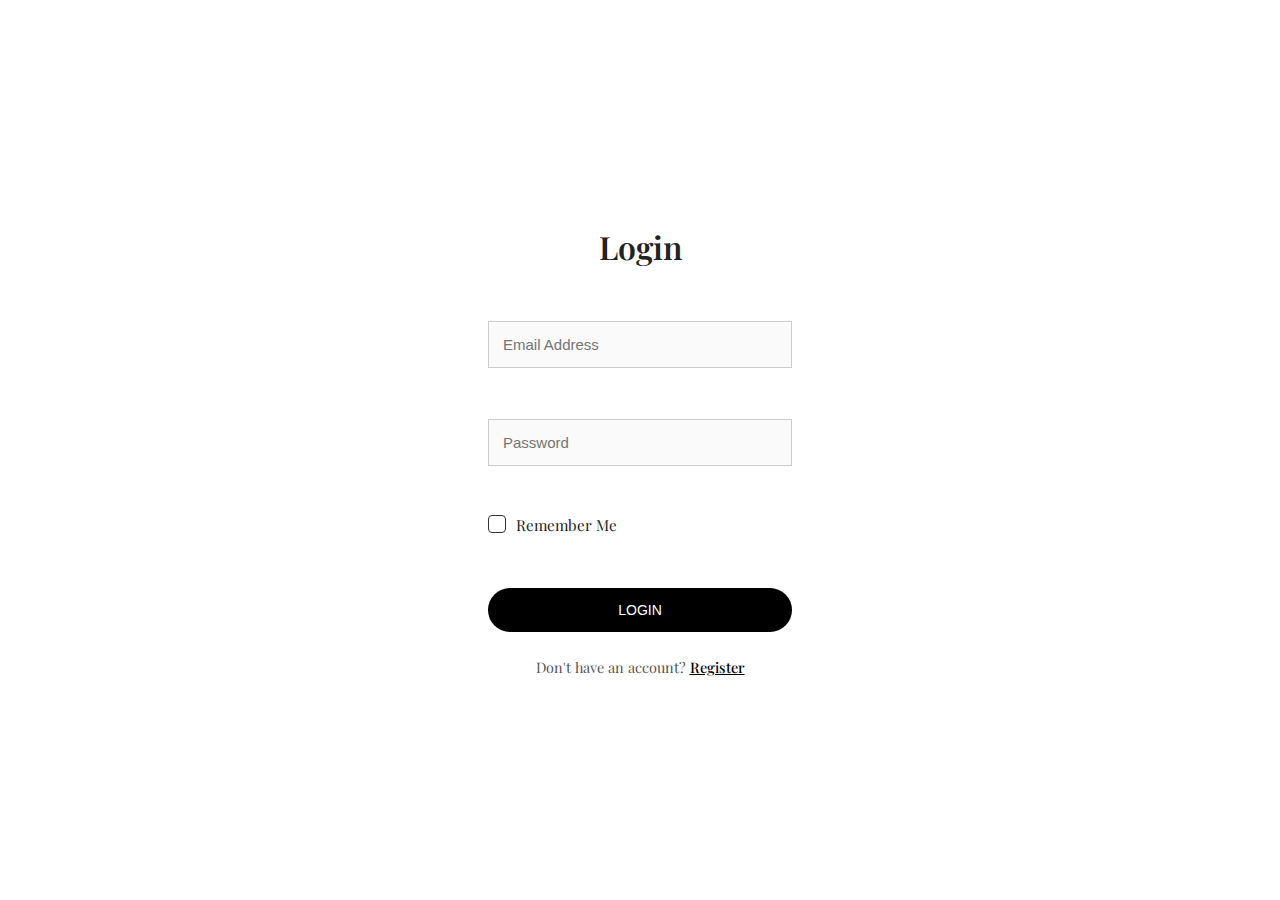
<file: login.html>
<!DOCTYPE html>
<html>
<head>
  
  <title>Login | The Jersey Vault</title>
  <meta name="viewport" content="width=device-width, initial-scale=1.0" />
  <link rel="stylesheet" href="style.css" />
  <link href="https://fonts.googleapis.com/css2?family=Playfair+Display:wght@400;600&display=swap" rel="stylesheet">
</head>

<body>
  <div class="auth-wrapper">
    <main class="auth">
      <h2>Login</h2>
      <form id="login-form">
  <input type="email" placeholder="Email Address" name="email" required />
  <input type="password" placeholder="Password" name="password" required />
 <label class="remember-container">
  <input type="checkbox" name="remember">
  <span class="checkmark"></span>
  Remember Me
</label>
  <div id="login-msg" style="font-size: 0.8rem; color: #c00;"></div>
  <button type="submit" class="btn">Login</button>
</form>
      <p>Don't have an account? <a href="register.html">Register</a></p>
    </main>
  </div>

<script>
  document.getElementById("login-form").addEventListener("submit", function (e) {
    e.preventDefault();

    const email = this.email.value.trim();
    const password = this.password.value;
    const remember = this.remember.checked;
    const loginMsg = document.getElementById("login-msg");

    const emailRegex = /^[^\s@]+@[^\s@]+\.[^\s@]+$/;
    if (!emailRegex.test(email)) {
      loginMsg.textContent = "Please enter a valid email address.";
      return;
    }

    if (password.length < 6) {
      loginMsg.textContent = "Password must be at least 6 characters.";
      return;
    }

    const user = {
      email: email,
      loginTime: new Date().toISOString()
    };

    if (remember) {
      localStorage.setItem("jerseyUser", JSON.stringify(user));
    } else {
      sessionStorage.setItem("jerseyUser", JSON.stringify(user));
    }

    loginMsg.textContent = "";
    alert("Login successful!");
    window.location.href = "shop.html";
  });
</script>


</body>
</html>
</file>
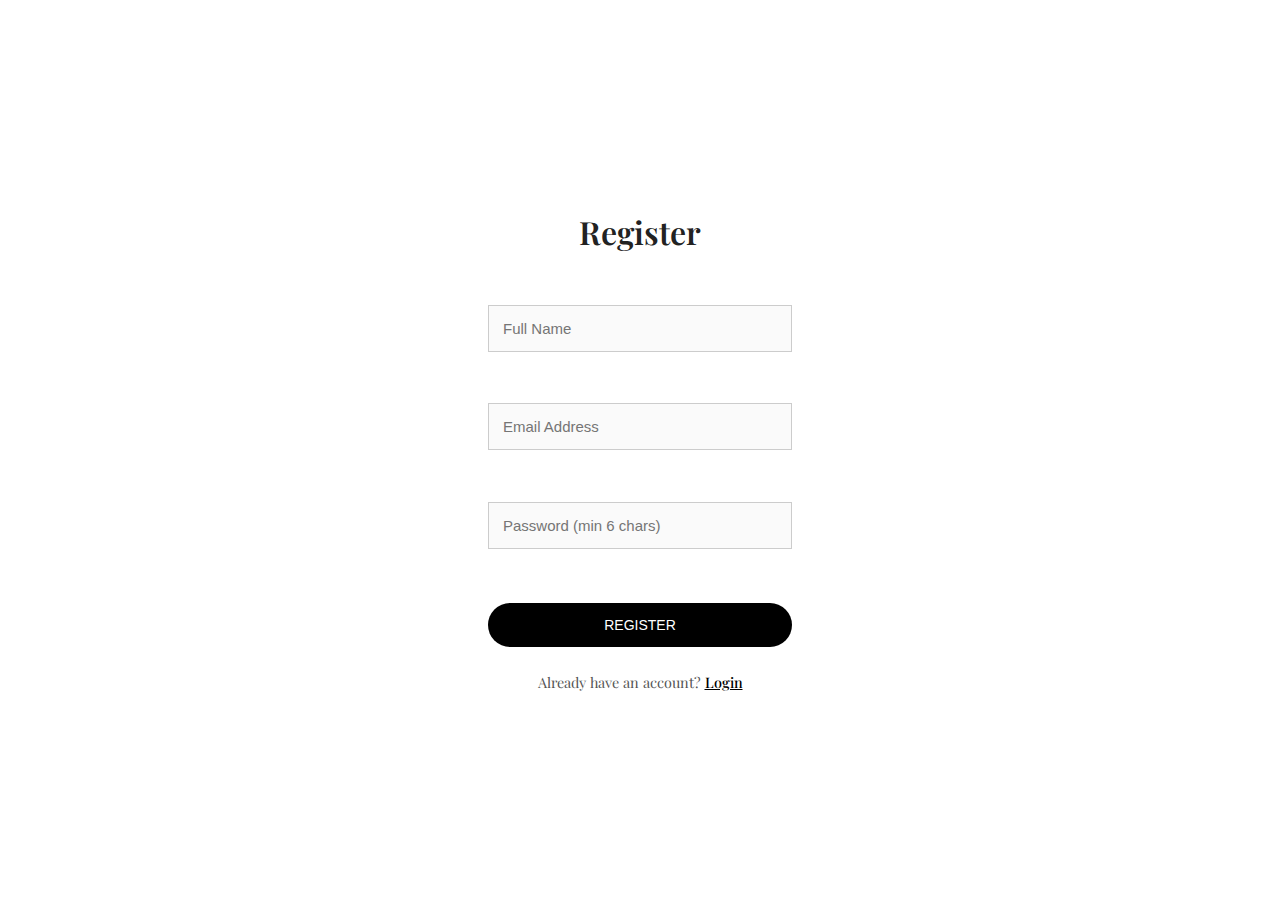
<file: register.html>
<!DOCTYPE html>
<html>
<head>

  <title>Register | The Jersey Vault</title>
  <meta name="viewport" content="width=device-width, initial-scale=1.0" />
  <link rel="stylesheet" href="style.css" />
  <link href="https://fonts.googleapis.com/css2?family=Playfair+Display:wght@400;600&display=swap" rel="stylesheet">
</head>

<body>
  <div class="auth-wrapper">
    <main class="auth">
      <h2>Register</h2>
      <form id="register-form">
        <input type="text" placeholder="Full Name" name="fullname" required />
        <input type="email" placeholder="Email Address" name="email" required />
        <input type="password" placeholder="Password (min 6 chars)" name="password" required />
        <div id="password-msg" style="font-size: 0.8rem; color: #c00;"></div>
        <button type="submit" class="btn">Register</button>
      </form>
      <p>Already have an account? <a href="login.html">Login</a></p>
    </main>
  </div>

  <script>
    document.getElementById("register-form").addEventListener("submit", function (e) {
      e.preventDefault();

      const fullName = this.fullname.value.trim();
      const email = this.email.value.trim();
      const password = this.password.value;

      const passwordMsg = document.getElementById("password-msg");

      // Basic email format check
      const emailRegex = /^[^\s@]+@[^\s@]+\.[^\s@]+$/;

      // Password validation: min 6 chars, 1 number, 1 uppercase
      const strongPassword = password.length >= 6 &&
                              /[A-Z]/.test(password) &&
                              /\d/.test(password);

      if (!emailRegex.test(email)) {
        passwordMsg.textContent = "Please enter a valid email address.";
        return;
      }

      if (!strongPassword) {
        passwordMsg.textContent = "Password must be at least 6 characters, include a number and an uppercase letter.";
        return;
      }

      passwordMsg.textContent = ""; // Clear any message
      alert("Registration successful!");
      window.location.href = "shop.html";
    });
  </script>
</body>
</html>
</file>
<file: style.css>
.brand img {
  width: 40px;
  height: 40px;
  border-radius: px;
  object-fit: cover;
}

/* Reset & Base */
* {
  margin: 0;
  padding: 0;
  box-sizing: border-box;
}

body {
  font-family: 'Helvetica Neue', sans-serif;
  background-color: white;
  color: #111;
  line-height: 1.6;
}

a {
  display: inline-block;
  text-decoration: none;
  color: inherit;
}



/* Header */
header {
  border-bottom: 1px solid gray;
  padding: 1rem 2rem;
  text-align: center;
}

nav {
  margin-top: 0.5rem;
  color: #111;
  font-family: 'Playfair Display', serif;
}

nav a {
  margin: 0 1rem;
  font-size: 0.9rem;
  position: relative;
}

nav a::after {
  content: "";
  position: absolute;
  width: 0%;
  height: 3px;
  left: 0;
  bottom: -3px;
  background: black;
  transition: 0.3s;
}


nav a:hover::after {
  width: 100%;
}

/* Header layout */
header {
  background-color: white;
  color: #fff;
  padding: 1rem 2rem;
  display: flex;
  justify-content: space-between;
  align-items: center;
  flex-wrap: wrap;
}

.brand {
  display: flex;
  align-items: center;
  gap: 0.75rem;
}

.brand img {
  width: 40px;
  height: 40px;
  object-fit: cover;
  border-radius: 6px;
}

.brand h1 {
  font-size: 1.4rem;
  letter-spacing: 1px;
}
 
h1{
font-family: 'Playfair Display', serif;
color: black;

}


.main-nav a:hover {
  color: black;
}

/* Responsive Nav (optional) */
@media (max-width: 600px) {
  header {
    flex-direction: column;
    align-items: flex-start;
  }

  .main-nav {
    margin-top: 1rem;
    display: flex;
    flex-direction: column;
    gap: 1rem;
  }

  .main-nav a {
    margin: 0;
  }
}

/* Main Content */
main {
  padding: 2rem;
}

/* Buttons */
button, .btn {
  background: black;
  color: white;
  padding: 0.75rem 1.5rem;
  border: round;
  font-size: 0.9rem;
  cursor: pointer;

  border-radius: 0;
}

button:hover, .btn:hover {
  background: #333;
}

/* Product Grid */
.products {
  display: grid;
  grid-template-columns: repeat(auto-fit, minmax(250px, 1fr));
  gap: 2rem;
  margin-top: 2rem;
}

.product {
  background: white;
  padding: 1rem;
  border: 1px solid #eee;
  transition: transform 0.3s;
}

.product:hover {
  transform: scale(1.02);
}

.product img {
  width: 100%;
  object-fit: cover;
  margin-bottom: 1rem;
}

.product h3 {
  font-size: 1rem;
  margin-bottom: 0.3rem;
}

.product p {
  font-size: 0.9rem;
  color: #444;
  margin-bottom: 1rem;
}

/* Cart and Checkout Styles */
.cart-container, .checkout-container {
  max-width: 600px;
  margin: auto;
  background: #fff;
  padding: 2rem;
  border: 1px solid #eee;
}

.cart-item, #checkout-summary p {
  padding: 1rem 0;
  border-bottom: 1px solid #eee;
}

/* Forms */
input, textarea {
  width: 100%;
  padding: 0.75rem;
  margin: 1rem 0;
  border: 1px solid #ccc;
  font-size: 1rem;
}



/* Search Input */
.search-input {
  width: 100%;
  max-width: 400px;
  padding: 0.8rem;
  margin: 0 auto 2rem;
  display: block;
  font-size: 0.5rem;
  border: 0.5px solid #0f0d0d;
}

/* Slider Arrows */
.prev, .next {
  background: rgba(0, 0, 0, 0.5);
  color: white;
  font-weight: bold;
  padding: 0.5rem 1rem;
  font-size: 1.2rem;
  border: none;
  position: absolute;
  top: 50%;
  transform: translateY(-50%);
  cursor: pointer;
}

.prev { left: 10px; }
.next { right: 10px; }




.cart-container {
  padding: 2rem;
}

.cart-item {
  background: white;
  margin-bottom: 1rem;
  padding: 1rem;
  border-radius: 8px;
  box-shadow: 0 0 8px rgba(0,0,0,0.1);
}

.remove-btn {
  background-color: #dc3545;
  color: white;
  border: none;
  padding: 0.5rem 1rem;
  margin-top: 0.5rem;
  border-radius: 5px;
  cursor: pointer;
}
.search-input {
  margin: 2rem auto;
  display: block;
  padding: 0.7rem;
  width: 80%;
  max-width: 400px;
  border-radius: 6px;
  border: 1px solid #ccc;
}
.product {
  opacity: 0;
  transform: translateY(20px);
  animation: fadeInUp 0.6s ease-out forwards;
}

.product:nth-child(1) { animation-delay: 0.1s; }
.product:nth-child(2) { animation-delay: 0.2s; }
.product:nth-child(3) { animation-delay: 0.3s; }

@keyframes fadeInUp {
  to {
    opacity: 1;
    transform: translateY(0);
  }
}
.checkout-container {
  max-width: 600px;
  margin: 2rem auto;
  padding: 2rem;
  background-color: white;
  border-radius: 8px;
  box-shadow: 0 0 10px rgba(0,0,0,0.1);
}

.checkout-container input,
.checkout-container textarea {
  display: block;
  width: 100%;
  margin-bottom: 1rem;
  padding: 0.75rem;
  border: 1px solid #ccc;
  border-radius: 5px;
}

.checkout-container button {
  width: 100%;
}
.slideshow {
  position: center;
  width: 100%;
  height: 50%;
  overflow: hidden;
  border-radius: 8px;
}

.slide {
  position: center;
  width:50%;
  height: 100%;
  object-fit: fill;
  opacity: 0;
  transition: opacity 1s ease;
}

.slide.active {
  opacity: 1;
  z-index: 1;
}
.nav-container {
  display: flex;
  justify-content: space-between;
  align-items: center;
  padding: 1rem 2rem;
  border-bottom: 1px solid #ddd;
}

.logo {
  font-family: 'Playfair Display', serif;
  font-size: 1.5rem;
}

nav {
  display: flex;
  gap: 1rem;
}

.hamburger {
  display: none;
  font-size: 1.5rem;
  cursor: pointer;
}

/* Mobile nav */
@media (max-width: 768px) {
  nav {
    position: absolute;
    top: 70px;
    left: 0;
    right: 0;
    background: white;
    flex-direction: column;
    display: none;
    padding: 1rem;
    text-align: center;
    border-top: 1px solid #eee;
  }

  nav.show {
    display: flex;
  }

  .hamburger {
    display: block;
  }
}
.hero {
  height: 80vh;
  background: url('assets/img/hero.jpg') center/cover no-repeat;
  color: white;
  display: flex;
  align-items: center;
  justify-content: center;
  text-align: center;
  position: relative;
}

.hero::after {
  content: "";
  position: absolute;
  top: 0; left: 0;
  width: 100%;
  height: 100%;
  background: rgba(0,0,0,0.4);
}

.hero-content {
  position: relative;
  z-index: 2;
  max-width: 600px;
  padding: 1rem;
}

.hero-title {
  font-size: 3rem;
  font-family: 'Playfair Display', serif;
  color: white;
  margin-bottom: 1rem;
}

.hero-subtitle {
  font-size: 1.2rem;
  margin-bottom: 2rem;
}

.intro-section {
  padding: 4rem 2rem;
  text-align: center;
}

.intro-section h2 {
  font-family: 'Playfair Display', serif;
  font-size: 2.5rem;
  margin-bottom: 1rem;
}
.search-wrapper {
  position: relative;
  width: 100%;
  max-width: 400px;
  margin: 2rem auto;
}

.search-input {
  width: 100%;
  padding: 0.8rem 2.5rem 0.8rem 1rem;
  border: 1px solid #ddd;
  border-radius: 30px;
  font-size: 1rem;
}

.search-icon {
  position: absolute;
  right: 1rem;
  top: 50%;
  transform: translateY(-50%);
  color: #555;
  font-size: 1.2rem;
  pointer-events: none;
}
.search-wrapper {
  position: relative;
  width: 100%;
  max-width: 400px;
  margin: 2rem auto;
}

.search-input {
  width: 100%;
  padding: 0.8rem 2.5rem 0.8rem 1rem;
  border: 1px solid #ccc;
  border-radius: 30px;
  font-size: 1rem;
  transition: all 0.3s ease;
}

.search-input:focus {
  outline: none;
  border-color: #111;
  box-shadow: 0 0 0 3px rgba(0, 0, 0, 0.05);
  transform: scale(1.02);
}

.search-icon,
.clear-icon {
  position: absolute;
  top: 50%;
  transform: translateY(-50%);
  color: #999;
  font-size: 1rem;
  pointer-events: none;
}

.search-icon {
  right: 1rem;
}

.clear-icon {
  right: 1rem;
  cursor: pointer;
  pointer-events: auto;
  display: none;
}

/* Suggestions Dropdown */
.suggestions-list {
  position: absolute;
  top: 105%;
  width: 100%;
  background-color: white;
  border: 1px solid #ddd;
  border-radius: 8px;
  list-style: none;
  padding: 0;
  margin: 0.25rem 0 0;
  z-index: 10;
  max-height: 200px;
  overflow-y: auto;
  display: none;
}

.suggestions-list li {
  padding: 0.75rem 1rem;
  cursor: pointer;
  transition: background-color 0.2s ease;
}

.suggestions-list li:hover {
  background-color: #f2f2f2;
}
/* Footer */
footer {
  text-align: center;
  padding: 2rem;
  font-size: 0.9rem;
  color: #888;
}

.center-wrapper {
  display: flex;
  justify-content: center;
  align-items: center;
  min-height: 10vh; 
}
.payment-section {
  margin-top: 1rem;
  display: flex;
  flex-direction: column;
  gap: 15px;
}

.payment-row {
  display: flex;
  gap: 10px;
}

.payment-section input {
  padding: 12px;
  font-size: 15px;
  border: 1px solid #ccc;
  background: #fafafa;
  transition: border 0.3s;
}

.payment-section input:focus {
  border-color: #000;
  outline: none;
}
/* Center wrapper for auth pages */
.auth-wrapper {
  display: flex;
  justify-content: center;
  align-items: center;
  min-height: 100vh;
  padding: 2rem;
  background-color: #ffffff;
}

/* Form Container */
.auth {
  width: 100%;
  max-width: 400px;
  padding: 3rem;
  text-align: center;
  font-family: 'Playfair Display', serif;
}

/* Headline */
.auth h2 {
  font-size: 2rem;
  font-weight: 600;
  margin-bottom: 2rem;
}

/* Form Styling */
.auth form {
  display: flex;
  flex-direction: column;
  gap: 1.2rem;
}

.auth input {
  padding: 14px;
  font-size: 15px;
  border: 1px solid #ccc;
  background: #fafafa;
  transition: border 0.3s ease;
}

.auth input:focus {
  border-color: #000;
  outline: none;
}

/* Button */
.btn {
  background-color: #000;
  color: #fff;
  padding: 14px 24px;
  border: none;
  font-size: 14px;
  cursor: pointer;
  text-transform: uppercase;
  border-radius: 40px; 
  transition: background-color 0.3s ease;
}
.btn:hover {
  background-color: #444;
}

/* Links and text */
.auth p {
  margin-top: 1.5rem;
  font-size: 0.9rem;
  color: #555;
}

.auth a {
  color: #000;
  text-decoration: underline;
  font-weight: 500;
}
.remember-container {
  display: flex;
  align-items: center;
  font-family: 'Playfair Display', serif;
  font-size: 0.95rem;
  cursor: pointer;
  position: relative;
  padding-left: 28px;
  margin: 12px 0;
  user-select: none;
  color: #222;
}

.remember-container input {
  position: absolute;
  opacity: 0;
  cursor: pointer;
  height: 0;
  width: 0;
}

.checkmark {
  position: absolute;
  left: 0;
  top: 2px;
  height: 18px;
  width: 18px;
  background-color: #fff;
  border: 1.5px solid #333;
  border-radius: 4px;
  transition: all 0.2s ease;
}

.remember-container:hover .checkmark {
  border-color: #000;
}

.remember-container input:checked ~ .checkmark {
  background-color: #000;
}

.checkmark:after {
  content: "";
  position: absolute;
  display: none;
}

.remember-container input:checked ~ .checkmark:after {
  display: block;
}

.remember-container .checkmark:after {
  left: 5px;
  top: 1px;
  width: 5px;
  height: 10px;
  border: solid #fff;
  border-width: 0 2px 2px 0;
  transform: rotate(45deg);
}
body {
  margin: 0;
  font-family: 'Playfair Display', serif;
  background-color: #f7f7f7;
  color: #222;
}

.shop-header {
  text-align: center;
  padding: 2rem 0;
  background: #fff;
  border-bottom: 1px solid #eee;
}

.shop-header nav {
  margin-top: 1rem;
}

.shop-header nav a {
  text-decoration: none;
  margin: 0 15px;
  color: #333;
  font-weight: 600;
}

.shop-header nav a.active {
  border-bottom: 2px solid #000;
}

.shop-grid {
  display: grid;
  grid-template-columns: repeat(auto-fill, minmax(260px, 1fr));
  gap: 2rem;
  padding: 2rem;
  max-width: 1200px;
  margin: auto;
}

.product-card {
  background-color: #fff;
  padding: 1rem;
  border-radius: 16px;
  box-shadow: 0 5px 15px rgba(0,0,0,0.07);
  transition: transform 0.3s ease, box-shadow 0.3s ease;
  text-align: center;
}

.product-card img {
  width: 100%;
  height: auto;
  border-radius: 12px;
  object-fit: cover;
  margin-bottom: 1rem;
}

.product-card h3 {
  font-size: 1.1rem;
  margin: 0.5rem 0;
}

.product-card p {
  font-size: 1rem;
  color: #444;
  margin: 0.5rem 0 1rem;
}

.shop-btn {
  background-color: #000;
  color: #fff;
  padding: 10px 22px;
  border: none;
  border-radius: 40px;
  font-size: 0.9rem;
  cursor: pointer;
  transition: background-color 0.3s ease;
}

.shop-btn:hover {
  background-color: #333;
}

.product-card:hover {
  transform: translateY(-5px);
  box-shadow: 0 10px 20px rgba(0,0,0,0.12);
}


.filters {
  display: flex;
  gap: 16px;
  padding: 20px;
  background-color: #f8f8f8;
  justify-content: center;
  flex-wrap: wrap;
  border-bottom: 1px solid #ddd;
}

.filters select {
  padding: 12px 16px;
  font-size: 14px;
  border: 1px solid #ccc;
  border-radius: 30px;
  background-color: #fff;
  color: #333;
  font-family: 'Playfair Display', serif;
  transition: all 0.3s ease;
  appearance: none;
  -webkit-appearance: none;
  -moz-appearance: none;
  cursor: pointer;
}

.filters select:hover {
  border-color: #000;
  background-color: #f0f0f0;
}

.filters select:focus {
  outline: none;
  border-color: #000;
  box-shadow: 0 0 0 1.5px #0003;
}
.filters select {
  background-image: url("data:image/svg+xml,%3Csvg fill='%23000' height='12' viewBox='0 0 24 24' width='12' xmlns='http://www.w3.org/2000/svg'%3E%3Cpath d='M7 10l5 5 5-5z'/%3E%3C/svg%3E");
  background-repeat: no-repeat;
  background-position: right 12px center;
  background-size: 12px;
  padding-right: 36px;
}
</file>
